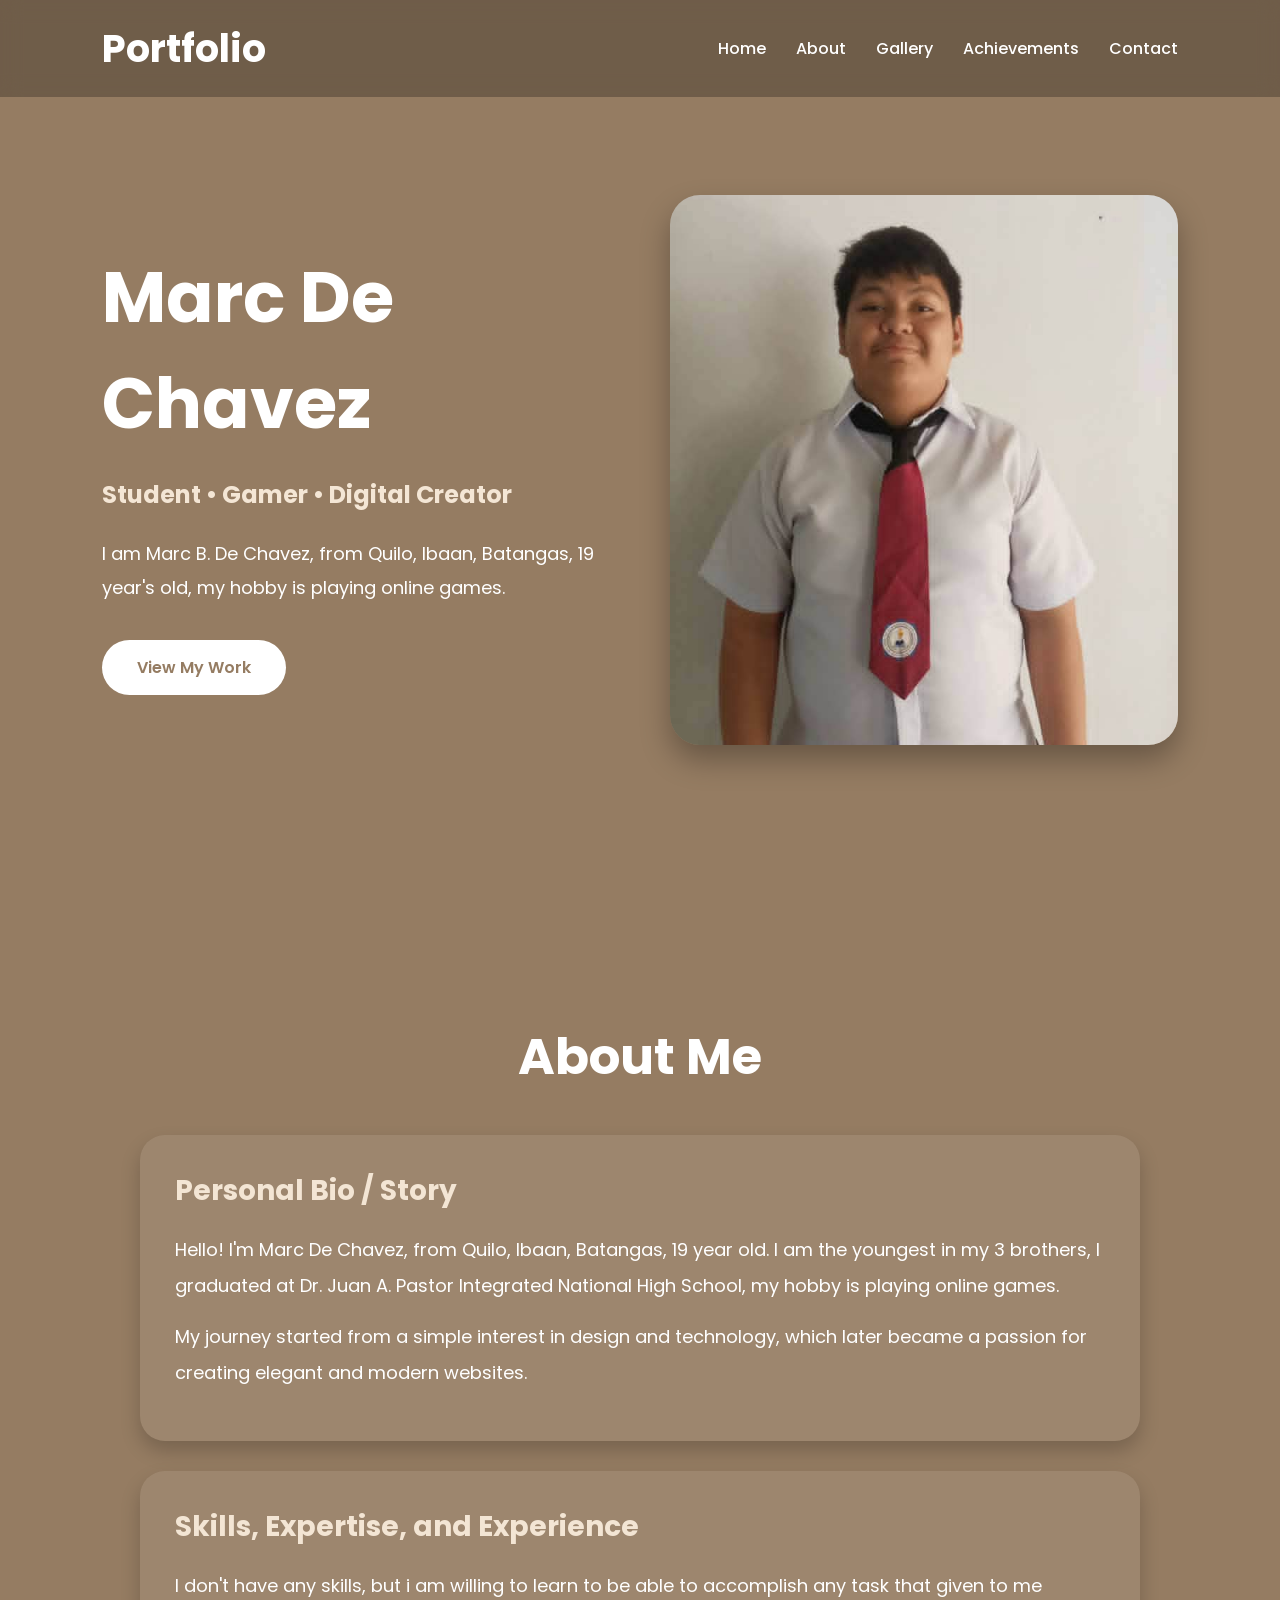
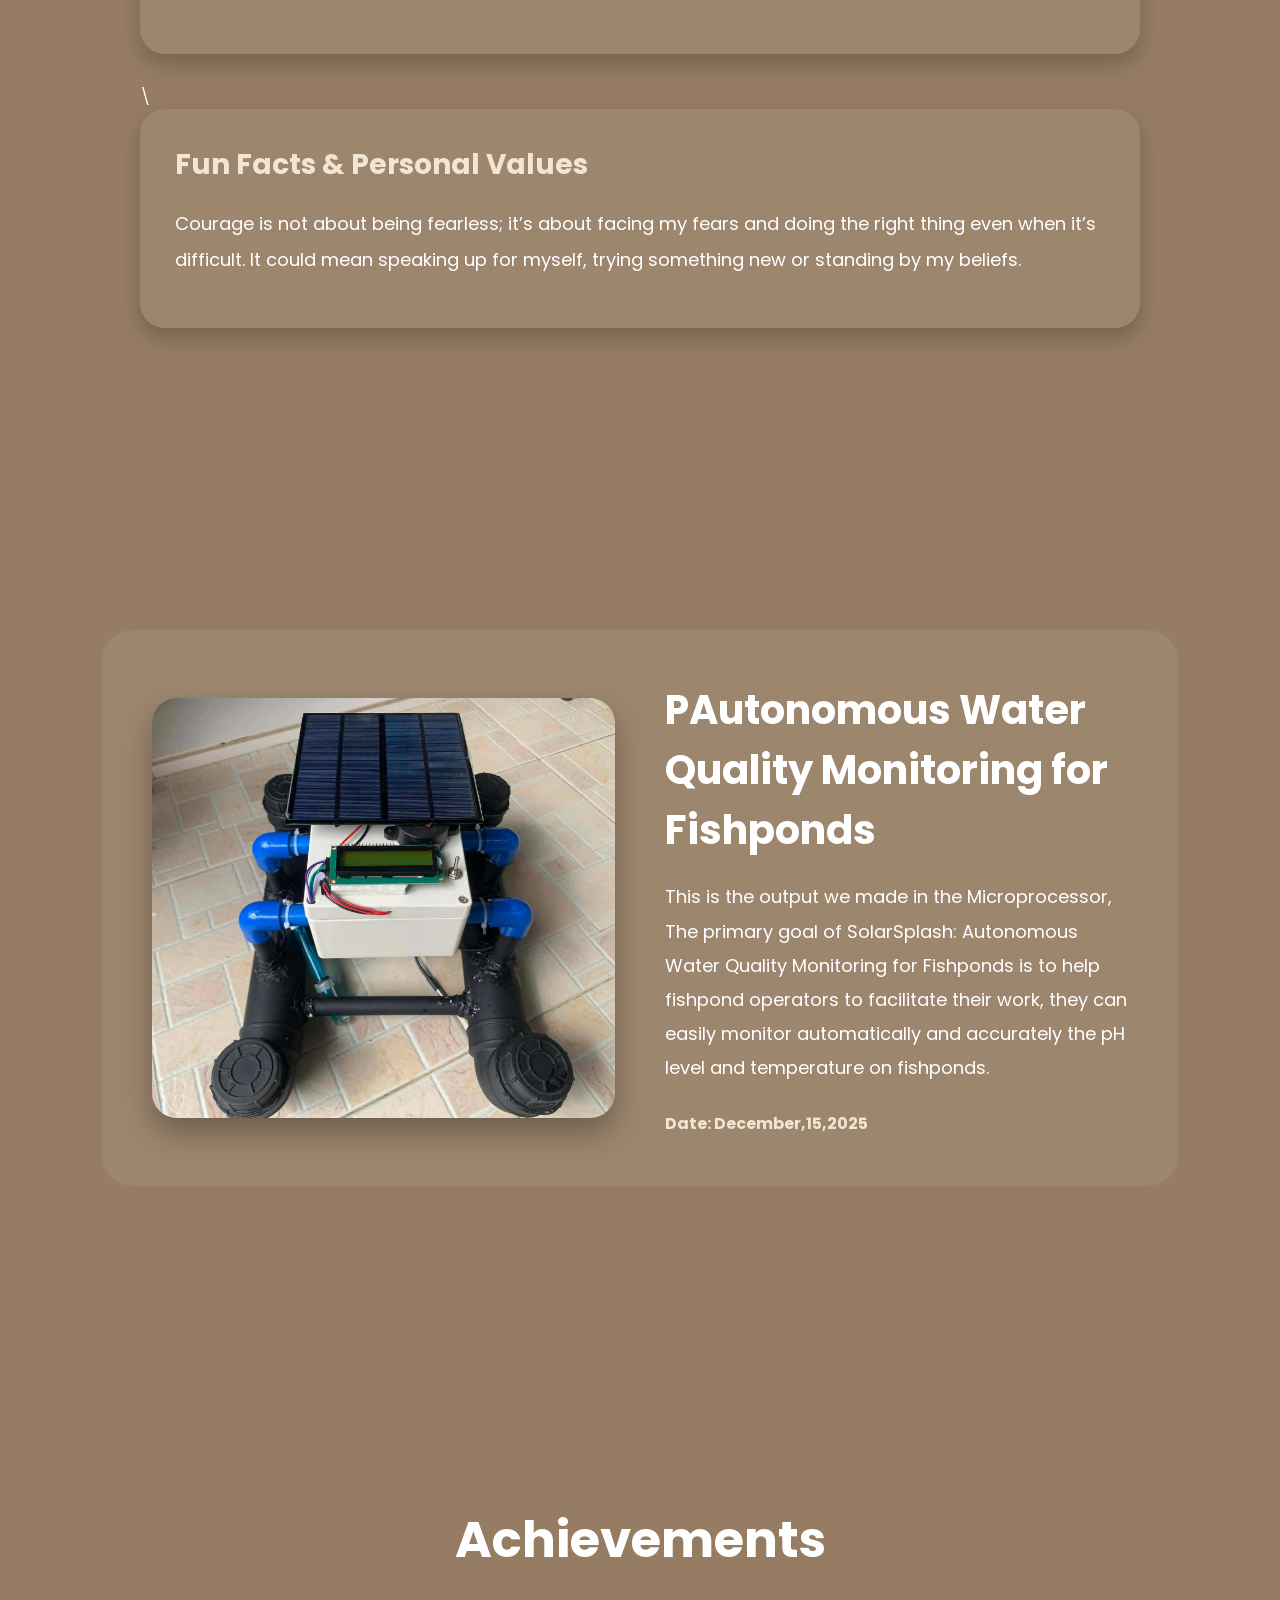
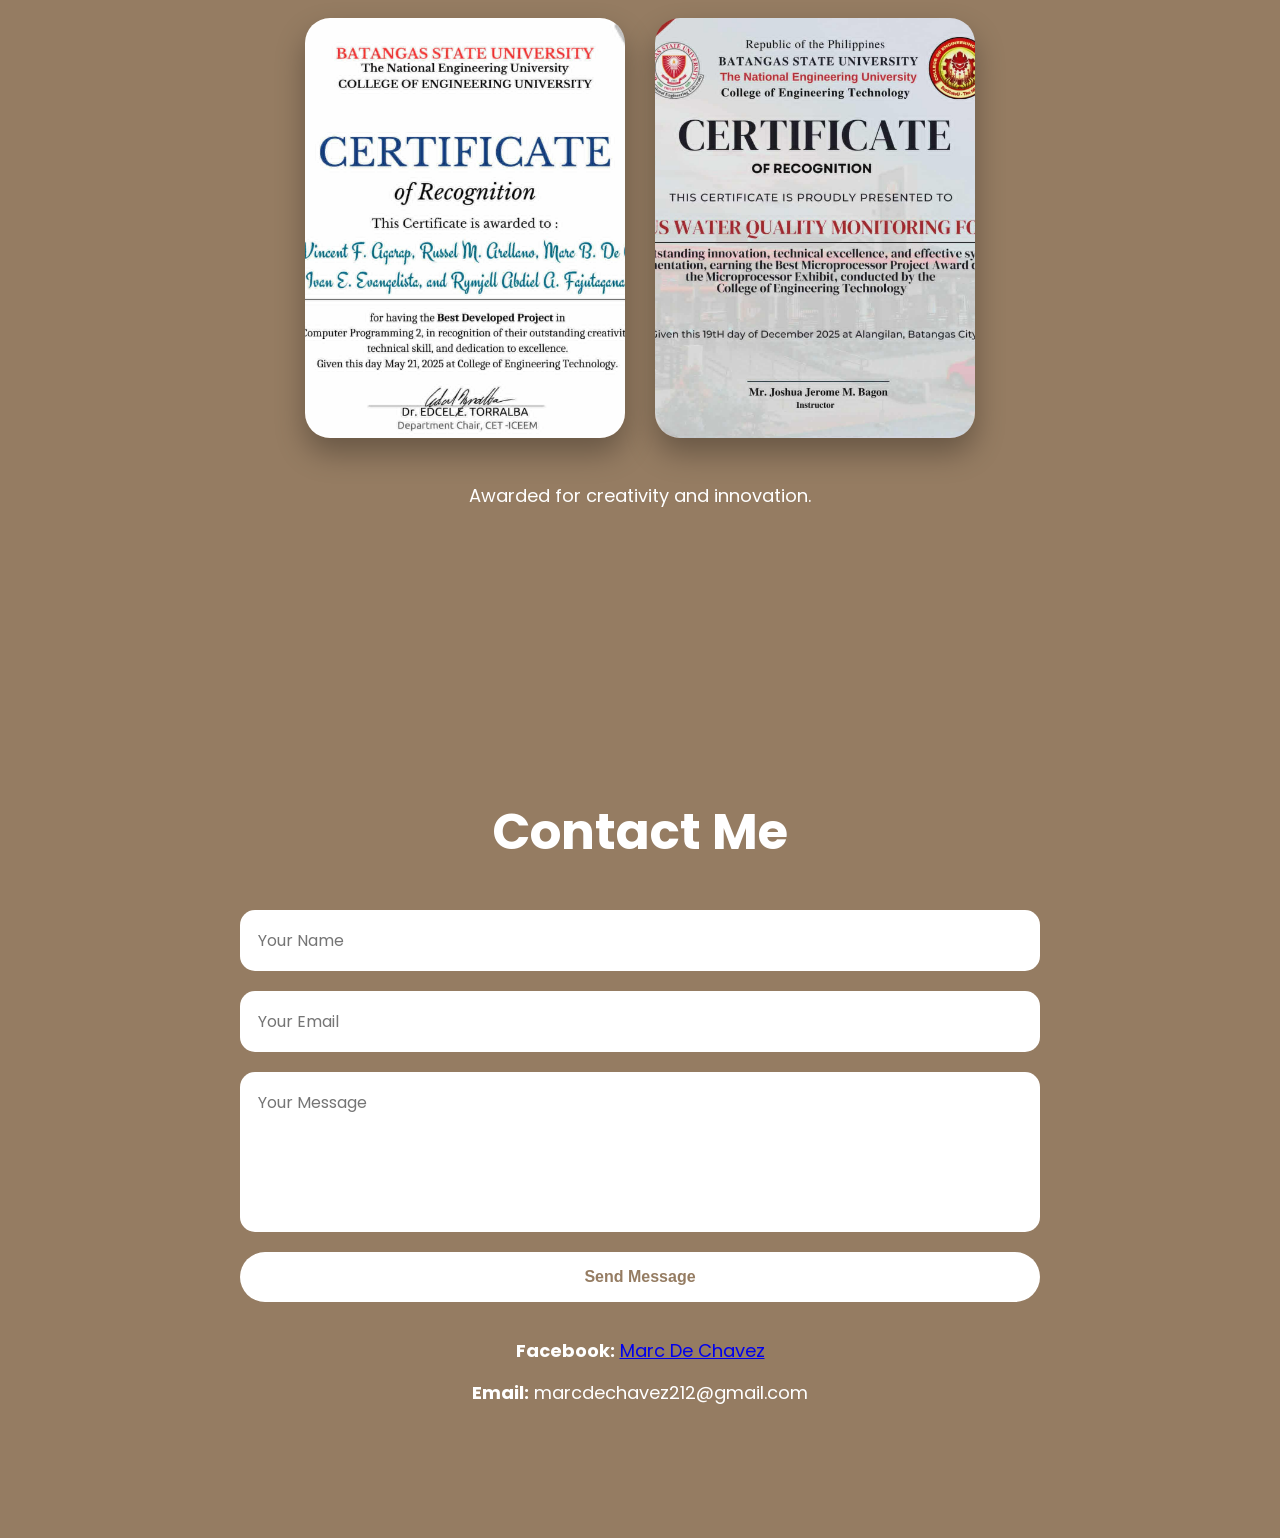
<file: index.html>
<!DOCTYPE html>
<html lang="en">
<head>
  <meta charset="UTF-8">
  <meta name="viewport" content="width=device-width, initial-scale=1.0">

  <title>Marc De Chavez Portfolio</title>


  <link rel="stylesheet" href="styles.css">

  <!-- GOOGLE FONT -->
  <link rel="preconnect" href="https://fonts.googleapis.com">
  <link rel="preconnect" href="https://fonts.gstatic.com" crossorigin>

  <link href="https://fonts.googleapis.com/css2?family=Poppins:wght@300;400;500;600;700&display=swap" rel="stylesheet">
</head>

<body>


  <nav>

    <h1 class="logo">Portfolio</h1>

    <ul class="nav-links">
      <li><a href="#home">Home</a></li>
      <li><a href="#about">About</a></li>
      <li><a href="#gallery">Gallery</a></li>
      <li><a href="#achievements">Achievements</a></li>
      <li><a href="#contact">Contact</a></li>
    </ul>

  </nav>


  <section id="home">

    <div class="hero">

      <!-- TEXT -->
      <div class="hero-text">

        <h2>Marc De Chavez</h2>

        <h3>
          Student • Gamer • Digital Creator
        </h3>

        <p>
          I am Marc B. De Chavez, from Quilo, Ibaan, Batangas, 
          19 year's old, my hobby is playing online games.
        </p>

        <a href="#gallery" class="btn">
          View My Work
        </a>

      </div>

      <div class="hero-image">

        <!-- CHANGE IMAGE HERE -->
        <img src="5829223e-6da4-49e0-85bf-e760f3535d61.jpg">

      </div>

    </div>

  </section>


  <section id="about">

    <div class="container">

      <h2 class="title">About Me</h2>

      <!-- PERSONAL BIO -->
      <div class="about-box">

        <h3>Personal Bio / Story</h3>

        <p>
          Hello! I'm Marc De Chavez, from Quilo, Ibaan,
           Batangas, 19 year old. I am the youngest in 
           my 3 brothers, I graduated at Dr. Juan A. Pastor 
           Integrated National High School, my hobby is playing 
           online games.

        </p>

        <p>
          My journey started from a simple interest in design
          and technology, which later became a passion for
          creating elegant and modern websites.
        </p>

      </div>

      <div class="about-box">

        <h3>Skills, Expertise, and Experience</h3>

        <p>
          I don't have any skills, but i am willing to
           learn to be able to accomplish any task that
            given to me

        </p>

      </div>
\
      <div class="about-box">

        <h3>Fun Facts & Personal Values</h3>

        <p>
         Courage is not about being fearless; it’s about facing my fears and doing
          the right thing even when it’s difficult. It could mean speaking up for 
          myself, trying something new or standing by my beliefs.
        </p>


      </div>

    </div>

  </section>


  <section id="gallery">

    <div class="gallery-card">

      <!-- IMAGE -->
      <div class="gallery-image">

        <!-- CHANGE IMAGE HERE -->
        <img src="f026e93a-a285-4344-802b-bdf0e72111a1.jpg" alt="">

      </div>

      <!-- INFO -->
      <div class="gallery-info">

        <h2>PAutonomous Water Quality Monitoring for Fishponds</h2>

        <p>
          This is the output we made in the Microprocessor, 
          The primary goal of SolarSplash: Autonomous Water
           Quality Monitoring for Fishponds is to help fishpond 
           operators to facilitate their work, they can easily 
           monitor automatically and accurately the pH level and 
           temperature on fishponds.
        </p>

        <h4>Date: December,15,2025</h4>

      </div>

    </div>

  </section>

<section id="achievements">

  <div class="achievement">

    <h2 class="title">Achievements</h2>

    <!-- PHOTOS -->
    <div class="achievement-images">

      <!-- PHOTO 1 -->
      <div class="achievement-photo">

        <img src="67a61b25-8e62-479e-b3b8-f74d470cdb93.jpg" alt="">

      </div>

      <div class="achievement-photo">

        <img src="10125b9a-d23f-42ae-b879-c392c798c02f.jpg" alt="">

      </div>

    </div>

    <!-- DESCRIPTION -->
    <p class="achievement-text">
      Awarded for creativity and innovation.
    </p>

  </div>

</section>
  <section id="contact">

    <div class="contact-box">

      <h2 class="title">Contact Me</h2>

      <form>

        <input type="text" placeholder="Your Name">

        <input type="email" placeholder="Your Email">

        <textarea placeholder="Your Message"></textarea>

        <button type="submit">
          Send Message
        </button>

      </form>

      <div class="contact-info">

        <p><strong>Facebook:</strong> <a href="https://www.facebook.com/marc.de.chavez.335048">Marc De Chavez</a></p>

        <p><strong>Email:</strong> marcdechavez212@gmail.com</p>

      </div>

    </div>

  </section>

</body>
</html>
</file>
<file: styles.css>
/* RESET */

*{
    margin:0;
    padding:0;
    box-sizing:border-box;
    scroll-behavior:smooth;
}

/* BODY */

body{
    background:#957C62;
    color:white;
    font-family:'Poppins', sans-serif;
    overflow-x:hidden;
}

/* NAVBAR */

nav{
    position:fixed;
    top:0;
    width:100%;

    display:flex;
    justify-content:space-between;
    align-items:center;

    padding:20px 8%;

    background:rgba(0,0,0,0.25);

    backdrop-filter:blur(10px);

    z-index:1000;
}

.logo{
    font-size:38px;
    font-weight:700;
}

.nav-links{
    display:flex;
    gap:30px;
    list-style:none;
}

.nav-links a{
    color:white;
    text-decoration:none;
    font-weight:500;

    transition:0.3s;
}

.nav-links a:hover{
    color:#f3e5d4;
}

/* SECTION */

section{
    min-height:100vh;

    display:flex;
    justify-content:center;
    align-items:center;

    padding:120px 8% 80px;
}

/* HERO */

.hero{
    width:100%;

    display:grid;
    grid-template-columns:1fr 1fr;

    gap:60px;
    align-items:center;
}

/* HERO TEXT */

.hero-text h2{
    font-size:70px;
    margin-bottom:20px;

    animation:slideLeft 1s ease;
}

.hero-text h3{
    font-size:24px;
    margin-bottom:25px;

    color:#f4e6d5;

    animation:slideLeft 1.2s ease;
}

.hero-text p{
    font-size:18px;
    line-height:1.9;

    margin-bottom:35px;

    animation:slideLeft 1.4s ease;
}

/* BUTTON */

.btn{
    display:inline-block;

    padding:15px 35px;

    background:white;
    color:#957C62;

    text-decoration:none;
    font-weight:600;

    border-radius:40px;

    transition:0.4s;

    animation:slideLeft 1.6s ease;
}

.btn:hover{
    transform:translateY(-10px) scale(1.05);
}

/* HERO IMAGE */

.hero-image{
    width:100%;
    height:550px;

    border-radius:30px;

    overflow:hidden;

    box-shadow:0 15px 30px rgba(0,0,0,0.3);

    transition:0.5s;

    animation:float 3s ease-in-out infinite;
}

.hero-image img{
    width:100%;
    height:100%;
    object-fit:cover;
}

.hero-image:hover{
    transform:translateY(-20px) scale(1.03);
}

/* CONTAINER */

.container{
    width:100%;
    max-width:1000px;
}

.title{
    text-align:center;

    font-size:50px;

    margin-bottom:40px;
}

/* ABOUT BOX */

.about-box{
    background:rgba(255,255,255,0.08);

    padding:35px;

    border-radius:25px;

    margin-bottom:30px;

    transition:0.4s;

    box-shadow:0 10px 20px rgba(0,0,0,0.2);
}

.about-box:hover{
    transform:translateY(-10px);
}

.about-box h3{
    font-size:28px;

    margin-bottom:20px;

    color:#f3e5d4;
}

.about-box p{
    font-size:18px;

    line-height:2;

    margin-bottom:15px;
}

/* SKILLS */

.skills{
    display:flex;
    flex-wrap:wrap;

    gap:15px;

    margin-top:20px;
}

.skills span{
    background:rgba(255,255,255,0.15);

    padding:12px 20px;

    border-radius:30px;

    transition:0.4s;
}

.skills span:hover{
    transform:translateY(-8px);
    background:rgba(255,255,255,0.25);
}

/* GALLERY */

.gallery-card{
    width:100%;

    display:grid;
    grid-template-columns:1fr 1fr;

    gap:50px;

    background:rgba(255,255,255,0.08);

    padding:50px;

    border-radius:30px;

    align-items:center;
}

/* GALLERY IMAGE */

.gallery-image{
    height:420px;

    border-radius:25px;

    overflow:hidden;

    transition:0.5s;

    box-shadow:0 15px 30px rgba(0,0,0,0.3);
}

.gallery-image img{
    width:100%;
    height:100%;
    object-fit:cover;
}

.gallery-image:hover{
    transform:translateY(-20px) scale(1.03);
}

/* GALLERY INFO */

.gallery-info h2{
    font-size:40px;
    margin-bottom:20px;
}

.gallery-info p{
    font-size:18px;
    line-height:1.9;

    margin-bottom:25px;
}

.gallery-info h4{
    color:#f3e5d4;
}

/* ACHIEVEMENTS */

/* ACHIEVEMENTS */

.achievement{
    width:100%;
    text-align:center;
}

/* IMAGE CONTAINER */

.achievement-images{
    display:flex;
    justify-content:center;
    gap:30px;
    flex-wrap:wrap;

    margin-top:40px;
    margin-bottom:40px;
}

/* PHOTO */

.achievement-photo{
    width:320px;
    height:420px;

    overflow:hidden;

    border-radius:25px;

    box-shadow:0 15px 30px rgba(0,0,0,0.3);

    transition:0.5s;
}

.achievement-photo img{
    width:100%;
    height:100%;
    object-fit:cover;
}

/* HOVER ANIMATION */

.achievement-photo:hover{
    transform:translateY(-20px) scale(1.03);
}

/* TEXT */

.achievement-text{
    max-width:700px;

    margin:auto;

    font-size:18px;
    line-height:2;
}
/* CONTACT */

.contact-box{
    width:100%;
    max-width:800px;
}

/* FORM */

form{
    display:flex;
    flex-direction:column;

    gap:20px;

    margin-bottom:35px;
}

input,
textarea{
    padding:18px;

    border:none;
    outline:none;

    border-radius:15px;

    font-size:16px;

    font-family:'Poppins', sans-serif;
}

textarea{
    resize:none;
    height:160px;
}

/* BUTTON */

button{
    padding:16px;

    border:none;

    border-radius:40px;

    background:white;
    color:#957C62;

    font-size:16px;
    font-weight:600;

    cursor:pointer;

    transition:0.4s;
}

button:hover{
    transform:translateY(-8px);
}

/* CONTACT INFO */

.contact-info{
    text-align:center;
}

.contact-info p{
    margin-bottom:15px;
    font-size:18px;
}

/* ANIMATIONS */

@keyframes float{

    0%{
        transform:translateY(0px);
    }

    50%{
        transform:translateY(-15px);
    }

    100%{
        transform:translateY(0px);
    }

}

@keyframes slideLeft{

    from{
        opacity:0;
        transform:translateX(-50px);
    }

    to{
        opacity:1;
        transform:translateX(0);
    }

}

/* RESPONSIVE */

@media(max-width:900px){

    .hero,
    .gallery-card{
        grid-template-columns:1fr;
    }

    .hero-text{
        text-align:center;
    }

    .hero-text h2{
        font-size:50px;
    }

    nav{
        flex-direction:column;
        gap:15px;
    }

    .nav-links{
        flex-wrap:wrap;
        justify-content:center;
    }

}
</file>
